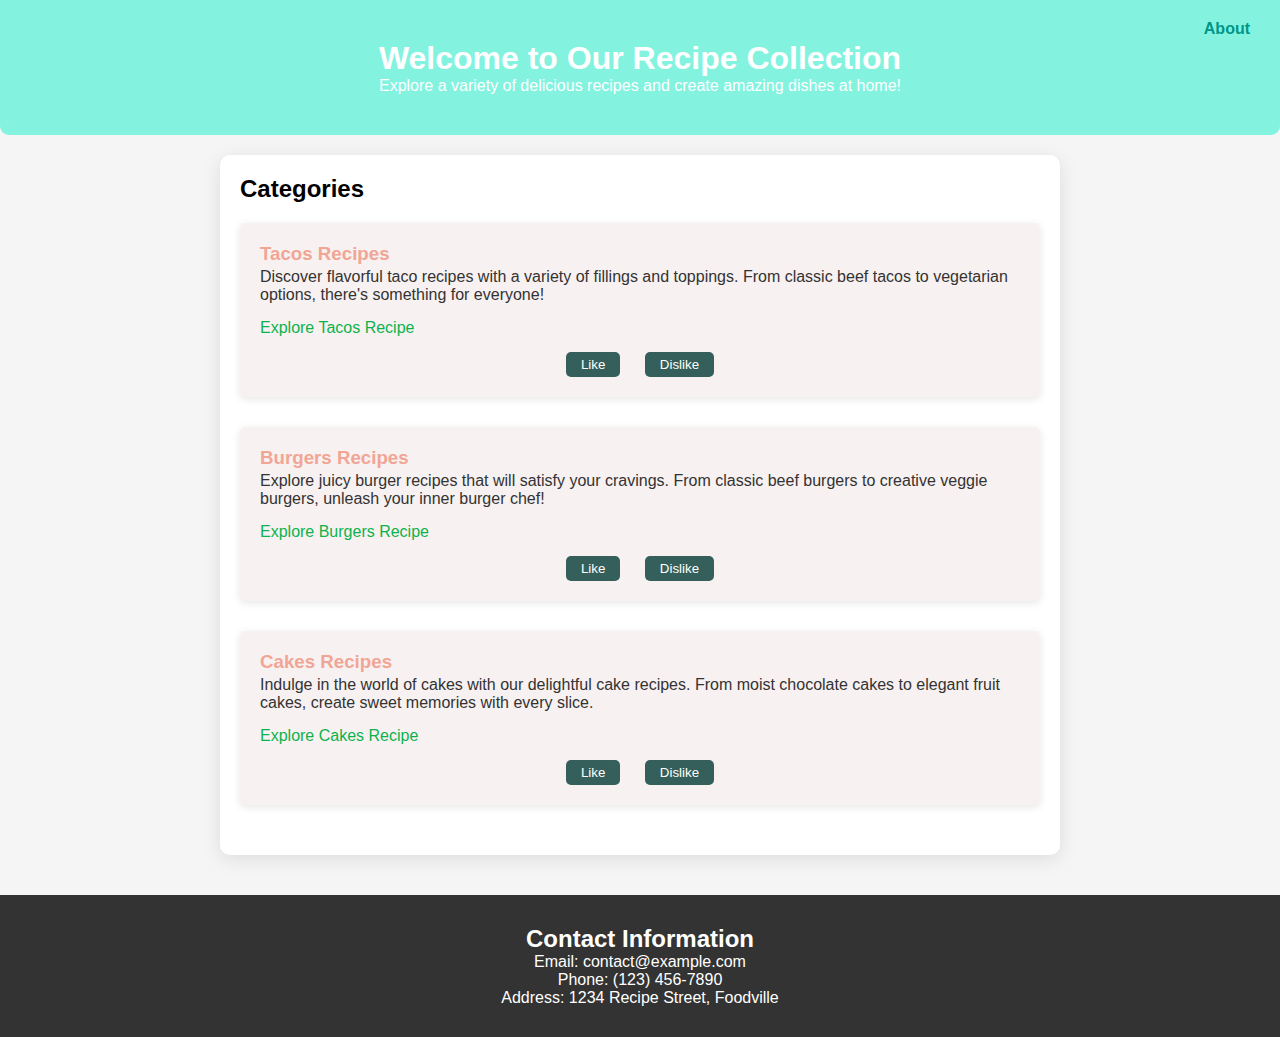
<file: index.html>
<!DOCTYPE html>
<html lang="en">
<head>
    <meta charset="UTF-8">
    <meta name="viewport" content="width=device-width, initial-scale=1.0">
    <title>Recipes Homepage</title>
    <link rel="stylesheet" href="style3.css">
</head>
<body>
    <header>
        <h1>Welcome to Our Recipe Collection</h1>
        <p>Explore a variety of delicious recipes and create amazing dishes at home!</p>
    </header>
  
    <nav class="about-button">
        <a href="about.html">About</a>
    </nav>
  
    <div class="container">
        <h2>Categories</h2>
        <ul class="categories-list">
            <li>
                <h3>Tacos Recipes</h3>
                <p>Discover flavorful taco recipes with a variety of fillings and toppings. From classic beef tacos to vegetarian options, there's something for everyone!</p>
                <a href="recipes/tacos.html">Explore Tacos Recipe</a>
                <div class="like-dislike-buttons">
                    <button class="like-button">Like</button>
                    <button class="dislike-button">Dislike</button>
                </div>
            </li>
            <li>
                <h3>Burgers Recipes</h3>
                <p>Explore juicy burger recipes that will satisfy your cravings. From classic beef burgers to creative veggie burgers, unleash your inner burger chef!</p>
                <a href="recipes/burger.html">Explore Burgers Recipe</a>
                <div class="like-dislike-buttons">
                    <button class="like-button">Like</button>
                    <button class="dislike-button">Dislike</button>
                </div>
            </li>
            <li>
                <h3>Cakes Recipes</h3>
                <p>Indulge in the world of cakes with our delightful cake recipes. From moist chocolate cakes to elegant fruit cakes, create sweet memories with every slice.</p>
                <a href="recipes/cake.html">Explore Cakes Recipe</a>
                <div class="like-dislike-buttons">
                    <button class="like-button">Like</button>
                    <button class="dislike-button">Dislike</button>
                </div>
            </li>
        </ul>
    </div>
  
    <footer class="contact-info">
        <h2>Contact Information</h2>
        <p>Email: contact@example.com</p>
        <p>Phone: (123) 456-7890</p>
        <p>Address: 1234 Recipe Street, Foodville</p>
    </footer>
</body>
</html>
</file>
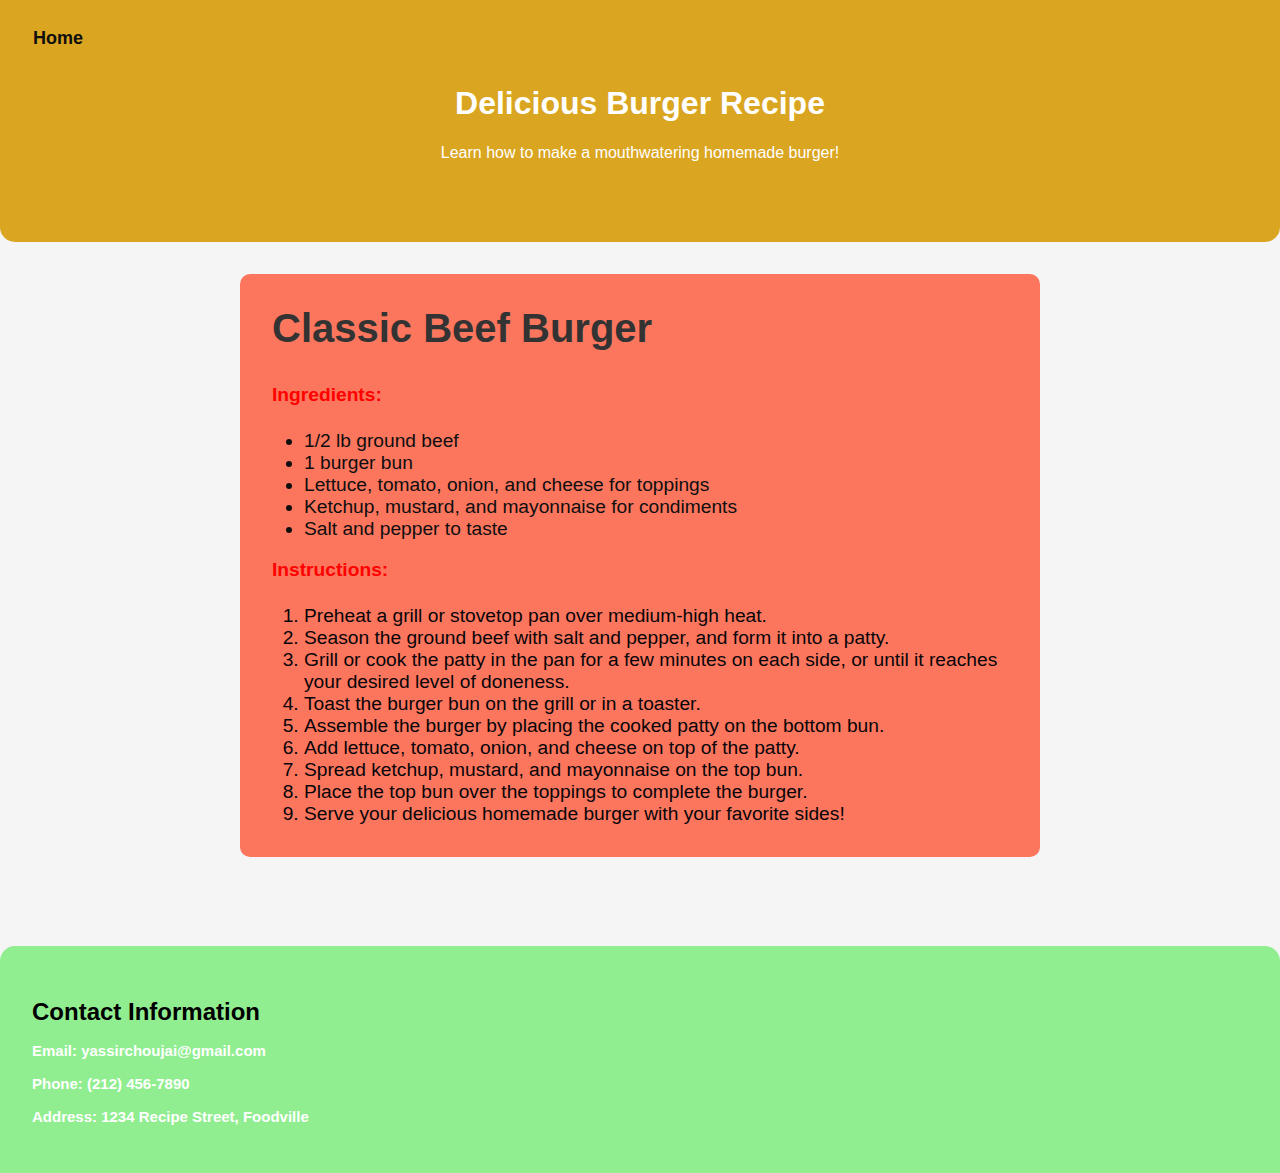
<file: burger.html>
<!DOCTYPE html>
<html lang="en">
<head>
    <meta charset="UTF-8">
    <meta name="viewport" content="width=device-width, initial-scale=1.0">
    <title>Delicious Burger Recipe</title>
    <link rel="stylesheet" href="style2.css">
</head>
<body>
    <header class="header-shape">
        <h1>Delicious Burger Recipe</h1>
        <p>Learn how to make a mouthwatering homemade burger!</p>
        <a href="./index.html" class="home-button">Home</a>
    </header>
  
    <div class="container">
        <div class="recipe">
            <h2>Classic Beef Burger</h2>
            <p><strong>Ingredients:</strong></p>
            <ul>
                <li>1/2 lb ground beef</li>
                <li>1 burger bun</li>
                <li>Lettuce, tomato, onion, and cheese for toppings</li>
                <li>Ketchup, mustard, and mayonnaise for condiments</li>
                <li>Salt and pepper to taste</li>
            </ul>
            <p><strong>Instructions:</strong></p>
            <ol>
                <li>Preheat a grill or stovetop pan over medium-high heat.</li>
                <li>Season the ground beef with salt and pepper, and form it into a patty.</li>
                <li>Grill or cook the patty in the pan for a few minutes on each side, or until it reaches your desired level of doneness.</li>
                <li>Toast the burger bun on the grill or in a toaster.</li>
                <li>Assemble the burger by placing the cooked patty on the bottom bun.</li>
                <li>Add lettuce, tomato, onion, and cheese on top of the patty.</li>
                <li>Spread ketchup, mustard, and mayonnaise on the top bun.</li>
                <li>Place the top bun over the toppings to complete the burger.</li>
                <li>Serve your delicious homemade burger with your favorite sides!</li>
            </ol>
        </div>
    </div>
  
<footer class="contact-info">
    <h2>Contact Information</h2>
    <h3>Email: yassirchoujai@gmail.com</h3>
    <h3>Phone: (212) 456-7890</h3>
    <h3>Address: 1234 Recipe Street, Foodville</h3>
</footer>

</body>
</html>
</file>
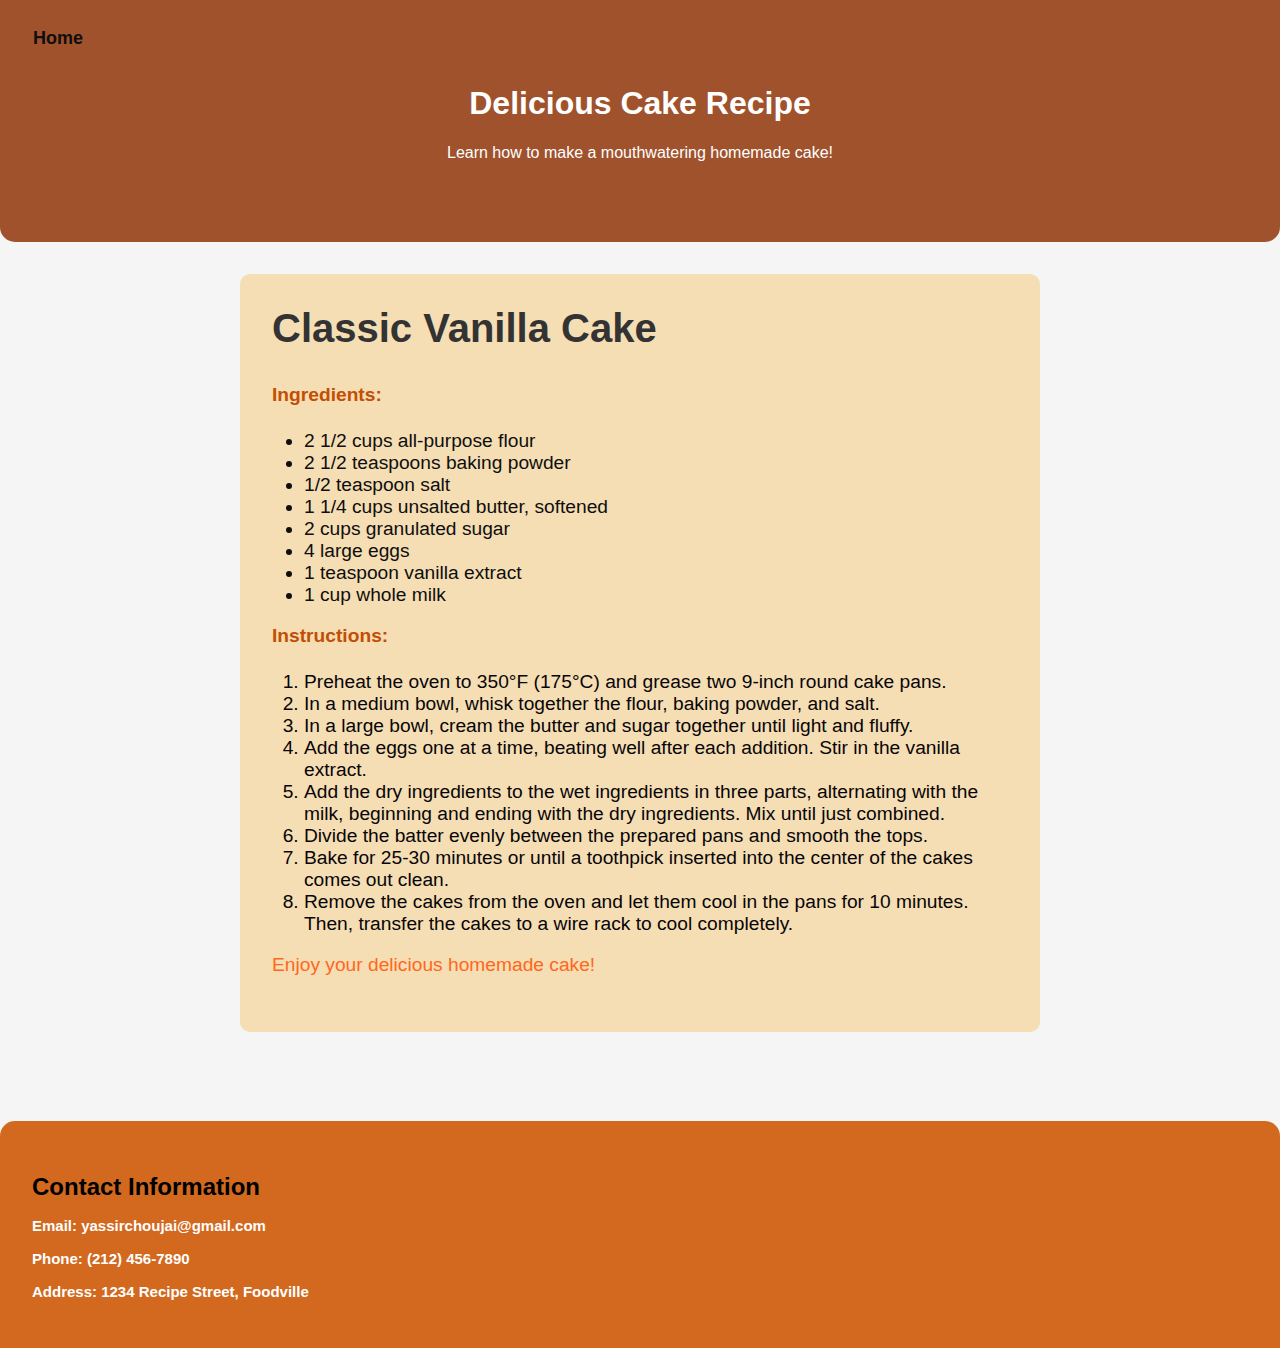
<file: cake.html>
<!DOCTYPE html>
<html lang="en">
<head>
    <meta charset="UTF-8">
    <meta name="viewport" content="width=device-width, initial-scale=1.0">
    <link rel="stylesheet" href="style1.css">
<title>Tasty Cake</title>
  </head>
<body>
<header class="header-shape">
    <h1>Delicious Cake Recipe</h1>
    <p>Learn how to make a mouthwatering homemade cake!</p>
    <a href="./index.html" class="home-button">Home</a>
</header>

<div class="container">
    <div class="recipe">
        <h2>Classic Vanilla Cake</h2>
        <p><strong>Ingredients:</strong></p>
        <ul>
            <li>2 1/2 cups all-purpose flour</li>
            <li>2 1/2 teaspoons baking powder</li>
            <li>1/2 teaspoon salt</li>
            <li>1 1/4 cups unsalted butter, softened</li>
            <li>2 cups granulated sugar</li>
            <li>4 large eggs</li>
            <li>1 teaspoon vanilla extract</li>
            <li>1 cup whole milk</li>
        </ul>
        <p><strong>Instructions:</strong></p>
        <ol>
            <li>Preheat the oven to 350°F (175°C) and grease two 9-inch round cake pans.</li>
            <li>In a medium bowl, whisk together the flour, baking powder, and salt.</li>
            <li>In a large bowl, cream the butter and sugar together until light and fluffy.</li>
            <li>Add the eggs one at a time, beating well after each addition. Stir in the vanilla extract.</li>
            <li>Add the dry ingredients to the wet ingredients in three parts, alternating with the milk, beginning and ending with the dry ingredients. Mix until just combined.</li>
            <li>Divide the batter evenly between the prepared pans and smooth the tops.</li>
            <li>Bake for 25-30 minutes or until a toothpick inserted into the center of the cakes comes out clean.</li>
            <li>Remove the cakes from the oven and let them cool in the pans for 10 minutes. Then, transfer the cakes to a wire rack to cool completely.</li>
        </ol>
        <p>Enjoy your delicious homemade cake!</p>
    </div>
</div>

<footer class="contact-info">
    <h2>Contact Information</h2>
    <h3>Email: yassirchoujai@gmail.com</h3>
    <h3>Phone: (212) 456-7890</h3>
    <h3>Address: 1234 Recipe Street, Foodville</h3>
</footer>

</body>
</html>
</file>
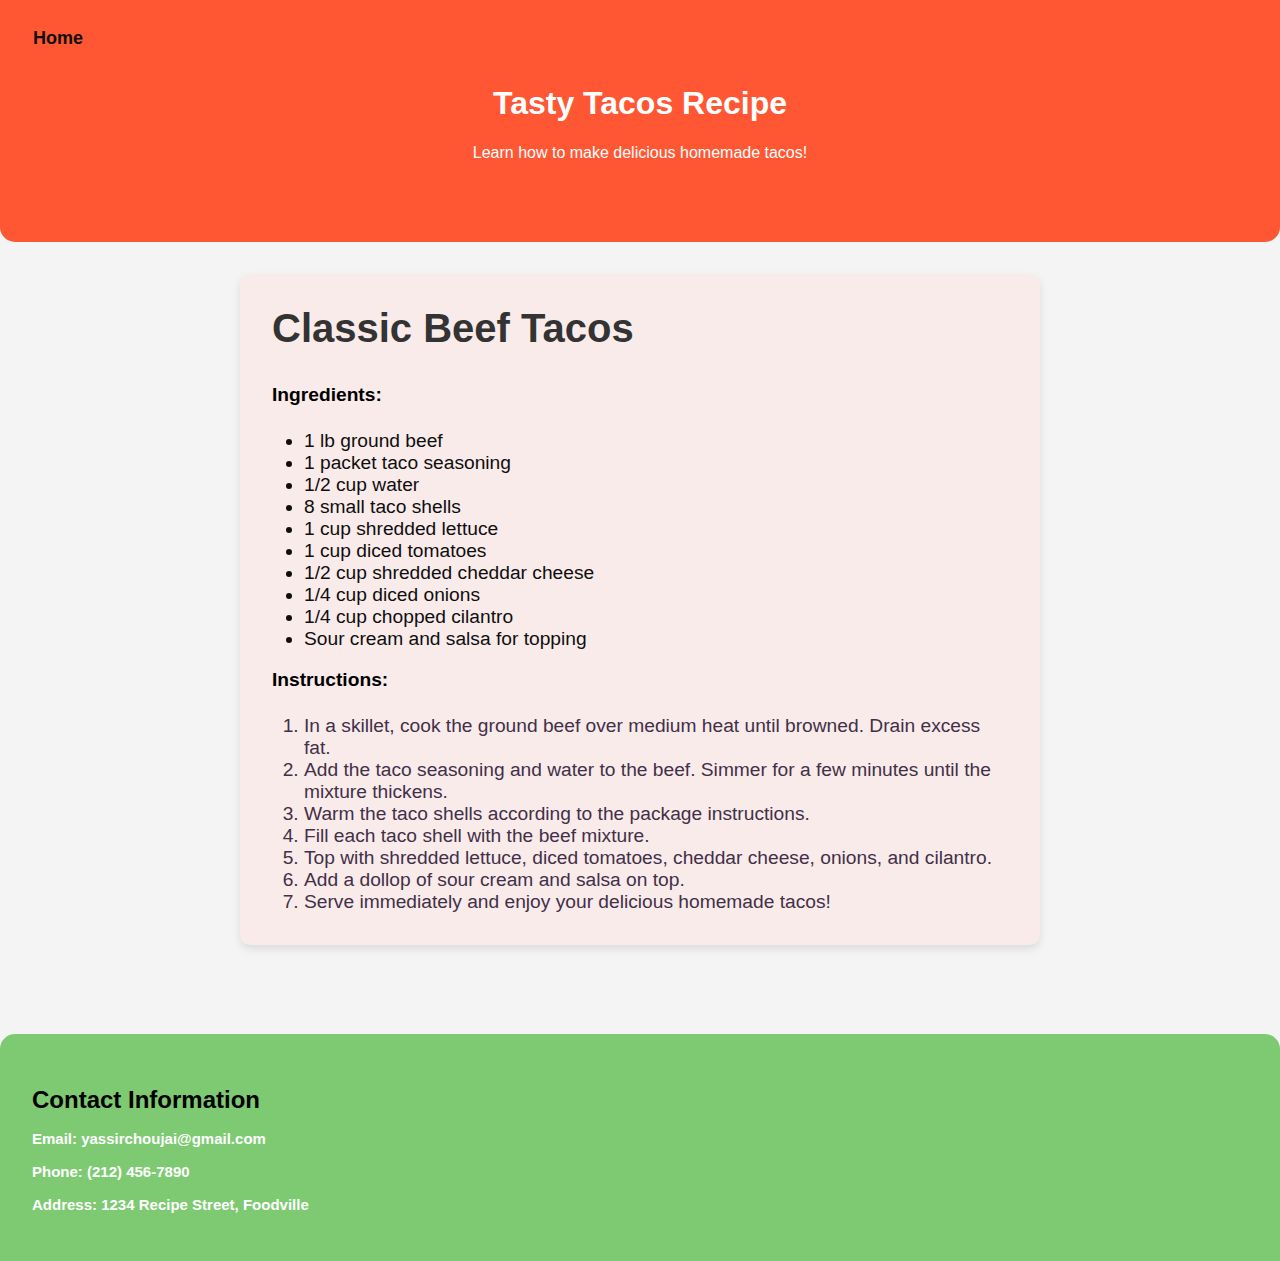
<file: tacos.html>
<!DOCTYPE html>
<html lang="en">
<head>
    <meta charset="UTF-8">
    <meta name="viewport" content="width=device-width, initial-scale=1.0">
    <title>Tasty Tacos Recipe</title>
    <link rel="stylesheet" href="style.css">
</head>
<body>
    <header class="header-shape">
        <h1>Tasty Tacos Recipe</h1>
        <p>Learn how to make delicious homemade tacos!</p>
        <a href="./index.html" class="home-button">Home</a>
    </header>
  
    <div class="container">
        <div class="recipe">
            <h2>Classic Beef Tacos</h2>
            <p><strong>Ingredients:</strong></p>
            <ul>
                <li>1 lb ground beef</li>
                <li>1 packet taco seasoning</li>
                <li>1/2 cup water</li>
                <li>8 small taco shells</li>
                <li>1 cup shredded lettuce</li>
                <li>1 cup diced tomatoes</li>
                <li>1/2 cup shredded cheddar cheese</li>
                <li>1/4 cup diced onions</li>
                <li>1/4 cup chopped cilantro</li>
                <li>Sour cream and salsa for topping</li>
            </ul>
            <p><strong>Instructions:</strong></p>
            <ol>
                <li>In a skillet, cook the ground beef over medium heat until browned. Drain excess fat.</li>
                <li>Add the taco seasoning and water to the beef. Simmer for a few minutes until the mixture thickens.</li>
                <li>Warm the taco shells according to the package instructions.</li>
                <li>Fill each taco shell with the beef mixture.</li>
                <li>Top with shredded lettuce, diced tomatoes, cheddar cheese, onions, and cilantro.</li>
                <li>Add a dollop of sour cream and salsa on top.</li>
                <li>Serve immediately and enjoy your delicious homemade tacos!</li>
            </ol>
        </div>
    </div>
  
    <footer class="contact-info">
        <h2>Contact Information</h2>
        <h3>Email: yassirchoujai@gmail.com</h3>
        <h3>Phone: (212) 456-7890</h3>
        <h3>Address: 1234 Recipe Street, Foodville</h3>
    </footer>
</body>
</html>
</file>
<file: style3.css>
body, h1, h2, h3, p, ul, li {
    margin: 0;
    padding: 0;
}

body {
    font-family: Arial, sans-serif;
    background-color: #F5F5F5; 
}

header {
    background-color: #83f3e0; 
    color: #FFFFFF; 
    text-align: center;
    padding: 40px 0;
    border-bottom-left-radius: 9px ;
    border-bottom-right-radius: 9px;
}

.container {
    background-color: #FFFFFF;
    padding: 20px;
    border-radius: 10px;
    box-shadow: 0 4px 19px rgba(0, 0, 0, 0.1);
    margin: 20px auto;
    max-width: 800px;
}

.categories-list {
    list-style: none;
    margin: 20px 0;
}

.categories-list li {
    margin-bottom: 30px;
    padding: 20px;
    background-color: #f8f1f1; 
    border-radius: 5px;
    box-shadow: 0 2px 8px rgba(0, 0, 0, 0.1);
}

.categories-list h3 {
    color: #f1a695; 
    margin-bottom: 3px;
}

.categories-list p {
    color: #333333; 
    margin-bottom: 15px;
}

.categories-list a  {
    color: #0cb34c; 
    text-decoration: none;
    display: block;
    margin-top: 10px;
}



.like-dislike-buttons {
    margin-top: 15px;
    text-align: center;
}

.like-button, .dislike-button {
    padding: 5px 15px;
    margin: 0 10px;
    background-color: #355f5a; 
    color: #FFFFFF; 
    border: none;
    border-radius: 5px;
    cursor: pointer;
    }
    .like-button:hover {
        transform: translateX(-2px) translateY(-2px);
        box-shadow: 3px 3px 5px rgba(0, 0, 0, 0.3);
    }
    .dislike-button:hover {
        transform: translateX(-2px) translateY(-2px);
        box-shadow: 3px 3px 5px rgba(0, 0, 0, 0.3);
    }

.contact-info {
    background-color: #333333;
    color: #FFFFFF; 
    text-align: center;
    padding: 30px;
    margin-top: 40px;
}


.about-button {
    position: absolute;
    top: 20px;
    right: 30px;
}
.about-button:hover {
    transform: translateX(-3px) translateY(-3px);
    box-shadow: 3px 4px 4px rgba(0, 0, 0, 0.1);
}

.about-button a {
    color: #009688; 
    text-decoration: none;
    font-weight: bold;
}
</file>
<file: style2.css>
body {
    font-family: Arial, sans-serif;
    margin: 0;
    padding: 0;
    background-color: whitesmoke;
}

.container {
    max-width: 800px;
    margin: 0 auto;
    padding: 2rem;
}
.recipe {
    background-color: #fc765e;
    padding: 2rem;
    margin-bottom: 2rem;
    border-radius: 10px;
    }
.recipe h2 {
    margin-top: 0;
    font-size: 2.5rem;
    color: #333;
}
.recipe p {
    margin-bottom: 1.5rem;
    font-size: 1.2rem;
    color: #ff6721;
}
.recipe ul {
    margin: 0;
    padding-left: 2rem;
    list-style-type: disc;
    font-size: 1.2rem;
    color: #0f0e0f;
}
.recipe ol {
    margin: 0;
    padding-left: 2rem;
    list-style-type: decimal;
    font-size: 1.2rem;
    color: #080509;
}
.recipe strong {
    color:   red;
}
.recipe-top {
    background-color: #120808;
    border-radius: 10px 10px 0 0;
    padding: 1.5rem 2rem;
    margin: -2rem -2rem 2rem -2rem;
}
.recipe-top h2 {
    font-size: 3rem;
    color: #555;
}
.recipe-top p {
    font-size: 1.3rem;
    color: #1410e3;
}
.recipe-top a {
    color: #f8857b;
    text-decoration: none;
    font-weight: bold;
}
.home-button {
    position: absolute;
    top: 20px;
    left: 18px;
    padding: 8px 15px;
    background-color: goldenrod;
    color: #100e0e;
    border-radius: 5px;
    text-decoration: none;
    transition: transform 0.5s, box-shadow 0.5s;
    font-size: 18px;
    font-weight: bold;

}
.contact-info {
    color: #fff;
    background-color: lightgreen;
    padding: 2rem;
    text-align: center;
    border-top-left-radius: 15px;
    border-top-right-radius: 15px;
    margin-top: 25px;

}

.contact-info h2 {
    margin-bottom: 1rem;
    font-size: 1.5rem;
    text-align: left;
    color: black;
}

.contact-info p {
    font-size: 1.1rem;
    text-align: center;
}

.contact-info h3 {
    margin-bottom: 1rem;
    font-size: 15px;
    text-align: center;
    left: 20px;
text-align: left;
}


.home-button:hover {
    transform: translateX(-5px) translateY(-5px);
    box-shadow: 3px 3px 5px rgba(0, 0, 0, 0.3);
}



.header-shape {
    background-color: goldenrod;
    color: #fff;
    text-align: center;
    padding: 4rem 0;
    border-bottom-left-radius: 15px;
    border-bottom-right-radius: 15px;
   
   
}
</file>
<file: style1.css>
body {
    font-family: Arial, sans-serif;
    margin: 0;
    padding: 0;
    background-color: whitesmoke;
}

.container {
    max-width: 800px;
    margin: 0 auto;
    padding: 2rem;
}
.recipe {
    background-color: wheat;
    padding: 2rem;
    margin-bottom: 2rem;
    border-radius: 10px;
    }
.recipe h2 {
    margin-top: 0;
    font-size: 2.5rem;
    color: #333;
}
.recipe p {
    margin-bottom: 1.5rem;
    font-size: 1.2rem;
    color: #ff6721;
}
.recipe ul {
    margin: 0;
    padding-left: 2rem;
    list-style-type: disc;
    font-size: 1.2rem;
    color: #0f0e0f;
}
.recipe ol {
    margin: 0;
    padding-left: 2rem;
    list-style-type: decimal;
    font-size: 1.2rem;
    color: #080509;
}
.recipe strong {
    color: #c34e05;
}
.recipe-top {
    background-color: #120808;
    border-radius: 10px 10px 0 0;
    padding: 1.5rem 2rem;
    margin: -2rem -2rem 2rem -2rem;
}
.recipe-top h2 {
    font-size: 3rem;
    color: #555;
}
.recipe-top p {
    font-size: 1.3rem;
    color: #1410e3;
}
.recipe-top a {
    color: #f8857b;
    text-decoration: none;
    font-weight: bold;
}
.home-button {
    position: absolute;
    top: 20px;
    left: 18px;
    padding: 8px 15px;
    background-color: #A0522D;
    color: #100e0e;
    border-radius: 5px;
    text-decoration: none;
    transition: transform 0.5s, box-shadow 0.5s;
    font-size: 18px;
    font-weight: bold;

}
.contact-info {
    color: #fff;
    background-color: #D2691E;
    padding: 2rem;
    text-align: center;
    border-top-left-radius: 15px;
    border-top-right-radius: 15px;
    margin-top: 25px;

}

.contact-info h2 {
    margin-bottom: 1rem;
    font-size: 1.5rem;
    text-align: left;
    color: black;
}

.contact-info p {
    font-size: 1.1rem;
    text-align: center;
}

.contact-info h3 {
    margin-bottom: 1rem;
    font-size: 15px;
    text-align: center;
    left: 20px;
text-align: left;
}


.home-button:hover {
    transform: translateX(-5px) translateY(-5px);
    box-shadow: 3px 3px 5px rgba(0, 0, 0, 0.3);
}



.header-shape {
    background-color:  #A0522D;
    color: #fff;
    text-align: center;
    padding: 4rem 0;
    border-bottom-left-radius: 15px;
    border-bottom-right-radius: 15px;
   
   
}
</file>
<file: style.css>
body {
    font-family: Arial, sans-serif;
    margin: 0;
    padding: 0;
    background-color: #f4f4f4;
}

.container {
    max-width: 800px;
    margin: 0 auto;
    padding: 2rem;
}
.recipe {
    background-color: #F9EBEA ;
    padding: 2rem;
    margin-bottom: 2rem;
    border-radius: 10px;
    box-shadow: 0 4px 8px rgba(0, 0, 0, 0.1);
}
.recipe h2 {
    margin-top: 0;
    font-size: 2.5rem;
    color: #333;
}
.recipe p {
    margin-bottom: 1.5rem;
    font-size: 1.2rem;
    color: #080808;
}
.recipe ul {
    margin: 0;
    padding-left: 2rem;
    list-style-type: disc;
    font-size: 1.2rem;
    color: #0f0e0f;
}
.recipe ol {
    margin: 0;
    padding-left: 2rem;
    list-style-type: decimal;
    font-size: 1.2rem;
    color: #413048;
}
.recipe strong {
    color: black  ;
}
.recipe-top {
    background-color: #120808;
    border-radius: 10px 10px 0 0;
    padding: 1.5rem 2rem;
    margin: -2rem -2rem 2rem -2rem;
}
.recipe-top h2 {
    font-size: 3rem;
    color: #555;
}
.recipe-top p {
    font-size: 1.3rem;
    color: #1410e3;
}
.recipe-top a {
    color: #f8857b;
    text-decoration: none;
    font-weight: bold;
}
.home-button {
    position: absolute;
    top: 20px;
    left: 18px;
    padding: 8px 15px;
    background-color: #FF5733;
    color: #100e0e;
    border-radius: 5px;
    text-decoration: none;
    transition: transform 0.5s, box-shadow 0.5s;
    font-size: 18px;
    font-weight: bold;

}
.contact-info {
    background-color:   #7DCA72  ;
    color: #fff;
    padding: 2rem;
    text-align: center;
    border-top-left-radius: 15px;
    border-top-right-radius: 15px;
    margin-top: 25px;
}

.contact-info h2 {
    margin-bottom: 1rem;
    font-size: 1.5rem;
    text-align: left;
    color: black;
}

.contact-info p {
    font-size: 1.1rem;
    text-align: center;
}

.contact-info h3 {
    margin-bottom: 1rem;
    font-size: 15px;
    text-align: center;
    left: 20px;
text-align: left;
}



.home-button:hover {
    transform: translateX(-3px) translateY(-3px);
    box-shadow: 3px 3px 5px rgba(0, 0, 0, 0.3);
}



.header-shape {
    background-color:  #FF5733 ;
    color: #fff;
    text-align: center;
    padding: 4rem 0;
    border-bottom-left-radius: 15px;
    border-bottom-right-radius: 15px;
   
}
</file>
